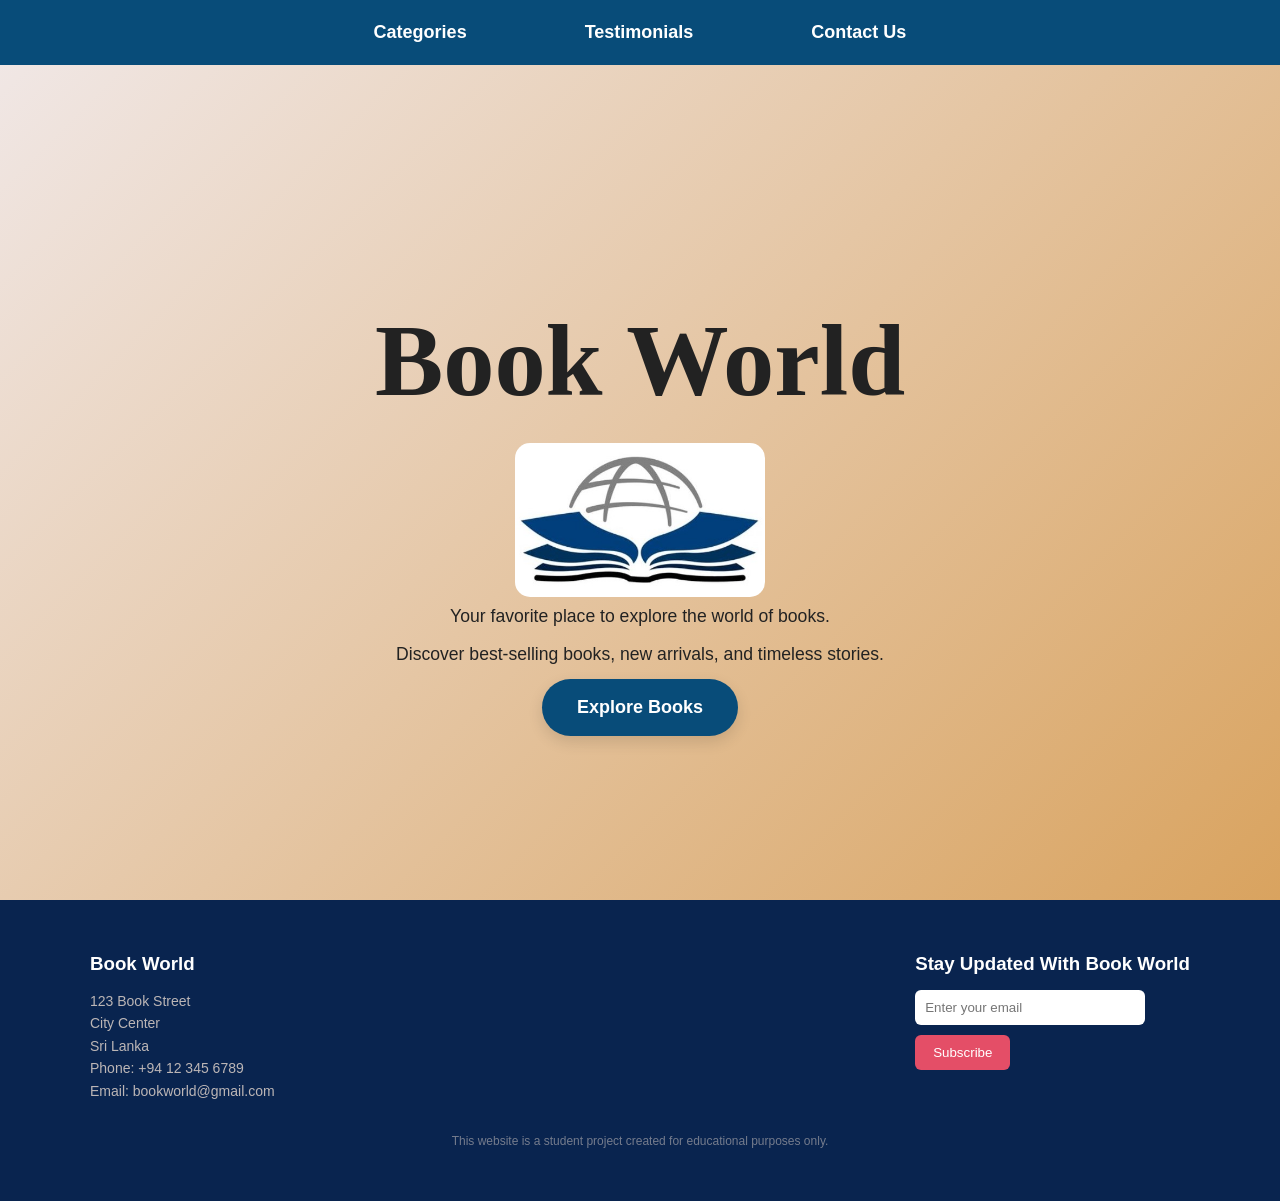
<file: index.html>
<!DOCTYPE html>
<html lang="en">
<head>
    <meta charset="UTF-8">
    <meta name="viewport" content="width=device-width, initial-scale=1.0">
    <title>Home Page | Book World</title>

    <link rel="stylesheet" href="styles/index.css">
</head>

<body>

<!-- HEADER -->
<header class="site-header">
    <div class="header-container">
    <nav>
        <ul class="header-nav">
            <li><a href="categories-page.html">Categories</a></li>
            <li><a href="testimonial-page.html">Testimonials</a></li>
            <li><a href="contact-us-page.html">Contact Us</a></li>
        </ul>
    </nav>
    </div>
</header>

<!-- MAIN CONTENT -->
<section class="hero">
    <h1>Book World</h1>
    <img src="images/logo.jpg" alt="Book World Logo">
    <p>Your favorite place to explore the world of books.</p>
    <p>Discover best-selling books, new arrivals, and timeless stories.</p>
    <a href="explore-books-page.html" aria-label="Explore available books">Explore Books</a>
</section>

<!-- FOOTER -->
<footer>
    <div class="footer-container">
        <div class="footer-info">
            <h3>Book World</h3>
            <p>
                123 Book Street <br>
                City Center <br>
                Sri Lanka <br>
                Phone: +94 12 345 6789 <br>
                Email: bookworld@gmail.com
            </p>
        </div>

        <div class="footer-details">
            <h3>Stay Updated With Book World</h3>
            <input type="email" placeholder="Enter your email"><br>
            <button>Subscribe</button>
        </div>
    </div>

    <p class="disclaimer">
        This website is a student project created for educational purposes only.
    </p>
</footer>

</body>
</html>
</file>
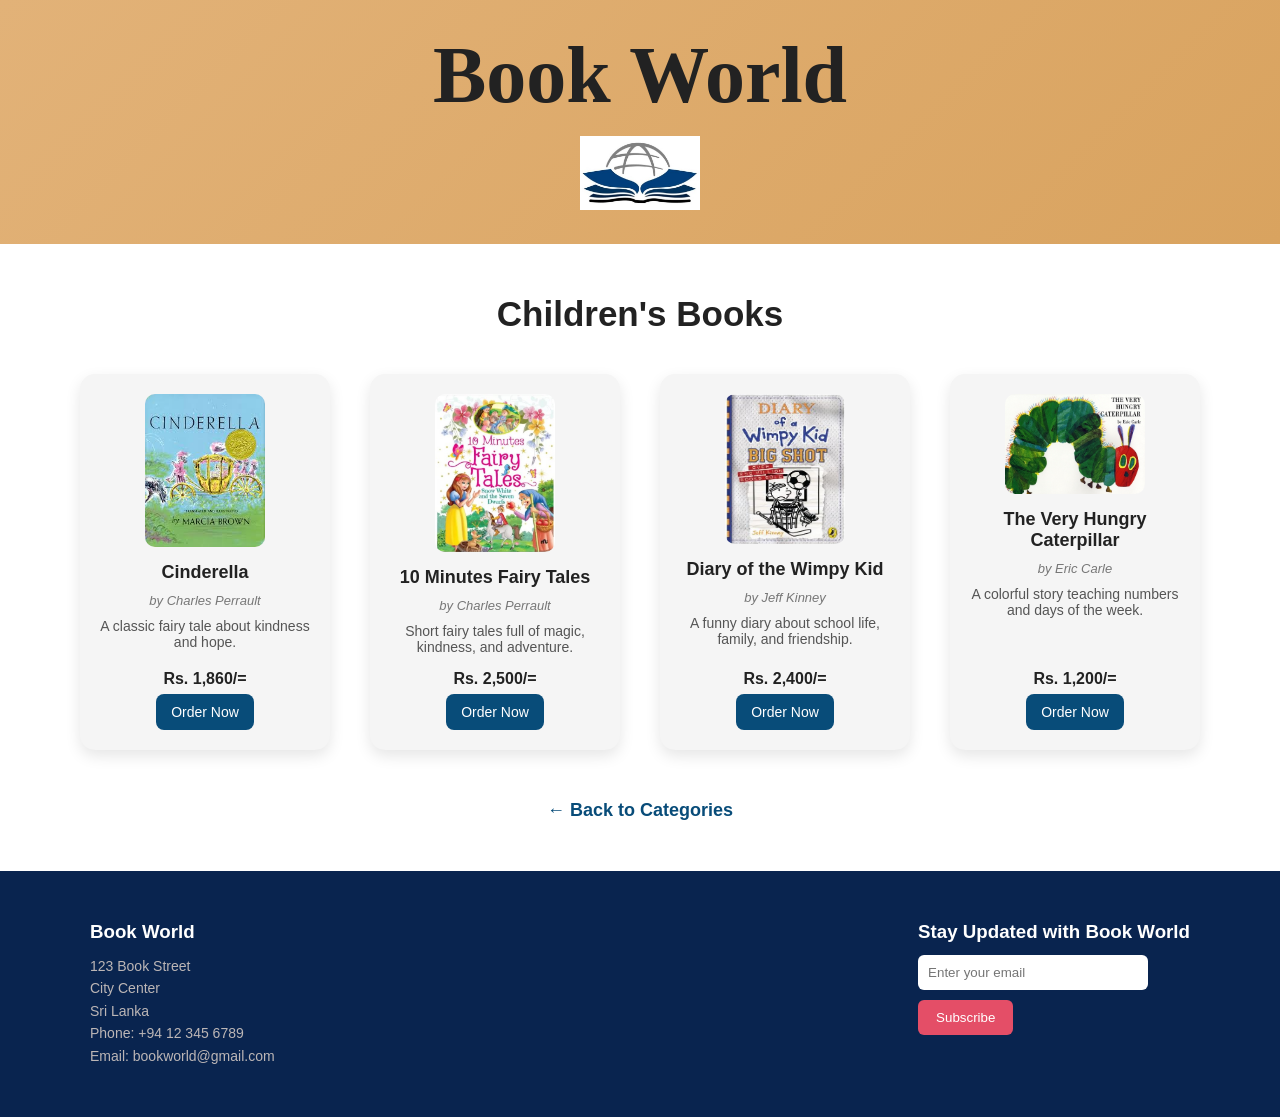
<file: children's-books-page.html>
<!DOCTYPE html>
<html lang="en">
<head>
<meta charset="UTF-8">
<title>Children’s Books | Book World</title>
<style>
    * {
        margin: 0;
        padding: 0;
        box-sizing: border-box;
    }

    body {
        font-family: Arial, sans-serif;
        background-color: #ffffff;
        color: #222;
    }

    /* HEADER */
    header {
        background: linear-gradient(135deg, #e2b278, #d9a35f);
        text-align: center;
        padding: 30px 20px;
    }

    header p {
        font-family: "Edwardian Script ITC", cursive;
        font-size: 80px;
        font-weight: bold;
        margin-bottom: 15px;
    }

    header img {
        width: 120px;
        height: auto;
    }

    /* MAIN SECTION */
    main {
        padding: 50px 20px;
        text-align: center;
    }

    h2.category-title {
        font-size: 35px;
        margin-bottom: 40px;
    }

    /* Book Cards */
    .books-container {
        display: flex;
        justify-content: center;
        flex-wrap: wrap;
        gap: 40px;
    }

    .book-card {
        background-color: #f5f5f5;
        border-radius: 15px;
        padding: 20px;
        width: 250px;
        box-shadow: 0 6px 15px rgba(0,0,0,0.1);
        text-align: center;
        transition: transform 0.3s, box-shadow 0.3s;
        display: flex;
        flex-direction: column;
        align-items: center;
    }

    .book-card:hover {
        transform: translateY(-5px);
        box-shadow: 0 12px 25px rgba(0,0,0,0.2);
    }

    .book-card img {
        width: 120px;
        height: auto;
        border-radius: 10px;
        margin-bottom: 15px;
    }

    .book-card img.small-img { /* For "Diary of a Wimpy Kid " */
        width: 120px;
        height: 150px;
    }

    .book-card img.small-img1 { /* For "The Very Hungry Caterpillar" */
        width: 140px;
        height: 100px;
    }

    .book-card h3 {
        font-size: 18px;
        margin-bottom: 10px;
    }

    .book-card .author {
        font-size: 13px;
        color: #777;
        font-style: italic;
        margin: 0 0 10px 0;
    }

    .book-card p {
        font-size: 14px;
        color: #555;
        margin-bottom: 15px;
    }

    .book-card button {
        padding: 10px 15px;
        background-color: #084c79;
        color: white;
        border: none;
        border-radius: 8px;
        cursor: pointer;
        font-size: 14px;
        transition: background-color 0.3s;
    }

    .book-card button:hover {
        background-color: #e44e67;
    }

    .card-footer {
        display: flex;
        flex-direction: column;
        gap: 6px;
        align-items: center;
        justify-content: center;
        width: 100%;
        margin-top: auto;
    }

    .card-footer .price {
        font-size: 16px;
        color: #222;
        margin: 0;
    }

    /* Back Link */
    .back-link {
        margin-top: 50px;
    }

    .back-link a {
        text-decoration: none;
        font-size: 18px;
        color: #084c79;
        font-weight: bold;
    }

    .back-link a:hover {
        color: #e44e67;
    }

    /* FOOTER */
    footer {
        background-color: #09244f;
        color: #bcb6b6;
        padding: 50px 20px;
    }

    .footer-container {
        max-width: 1100px;
        margin: auto;
        display: flex;
        justify-content: space-between;
        flex-wrap: wrap;
        gap: 30px;
    }

    footer h3 {
        color: white;
        margin-bottom: 12px;
    }

    footer p {
        font-size: 14px;
        line-height: 1.6;
    }

    .footer-details input {
        padding: 10px;
        width: 230px;
        border: none;
        border-radius: 6px;
        margin-bottom: 10px;
    }

    .footer-details button {
        padding: 10px 18px;
        background-color: #e44e67;
        color: white;
        border: none;
        border-radius: 6px;
        cursor: pointer;
        transition: background-color 0.3s;
    }

    .footer-details button:hover {
        background-color: #c83c55;
    }

    /* RESPONSIVE */
    @media (max-width: 768px) {
        header p {
            font-size: 55px;
        }

        .books-container {
            flex-direction: column;
            align-items: center;
        }

        .book-card {
            width: 90%;
        }

        .footer-container {
            flex-direction: column;
            text-align: center;
        }
    }
</style>
</head>
<body>

<header>
    <p>Book World</p>
    <img src="images/logo.jpg" alt="Book World Logo">
</header>

<main>
    <h2 class="category-title">Children's Books</h2>
    <div class="books-container">
        <!-- Book 1 -->
        <div class="book-card">
            <img src="images/children's-books-cinderella.jpg" alt="Cinderella">
            <h3>Cinderella</h3>
            <p class="author">by Charles Perrault</p>
            <p>A classic fairy tale about kindness and hope.</p>
            <div class="card-footer">
                <p class="price"><strong>Rs. 1,860/=</strong></p>
                <button>Order Now</button>
            </div>
        </div>

        <!-- Book 2 -->
        <div class="book-card">
            <img src="images/children's-books-10-minutes-fairy-tales.jpg" alt="10 Minutes Fairy Tales">
            <h3>10 Minutes Fairy Tales</h3>
            <p class="author">by Charles Perrault</p>
            <p>Short fairy tales full of magic, kindness, and adventure.</p>
            <div class="card-footer">
                <p class="price"><strong>Rs. 2,500/=</strong></p>
                <button>Order Now</button>
            </div>
        </div>

        <!-- Book 3 -->
        <div class="book-card">
            <img src="images/children's-books-diary-of-a-wimpy-kid.JPG" alt="Diary of the Wimpy Kid" class="small-img">
            <h3>Diary of the Wimpy Kid</h3>
            <p class="author">by Jeff Kinney</p>
            <p>A funny diary about school life, family, and friendship.</p>
            <div class="card-footer">
                <p class="price"><strong>Rs. 2,400/=</strong></p>
                <button>Order Now</button>
            </div>
        </div>

        <!-- Book 4 -->
        <div class="book-card">
            <img src="images/children's-books-the-very-hungry-caterpillar.jpg" alt="The Very Hungry Caterpillar" class="small-img1">
            <h3>The Very Hungry Caterpillar</h3>
            <p class="author">by Eric Carle</p>
            <p>A colorful story teaching numbers and days of the week.</p>
            <div class="card-footer">
                <p class="price"><strong>Rs. 1,200/=</strong></p>
                <button>Order Now</button>
            </div>
        </div>
    </div>

    <div class="back-link">
        <a href="categories-page.html">← Back to Categories</a>
    </div>
</main>

<footer>
    <div class="footer-container">
        <div class="footer-info">
            <h3>Book World</h3>
            <p>
                123 Book Street <br>
                City Center <br>
                Sri Lanka <br>
                Phone: +94 12 345 6789 <br>
                Email: bookworld@gmail.com
            </p>
        </div>
        <div class="footer-details">
            <h3>Stay Updated with Book World</h3>
            <input type="email" placeholder="Enter your email"><br>
            <button>Subscribe</button>
        </div>
    </div>
</footer>

</body>
</html>
</file>
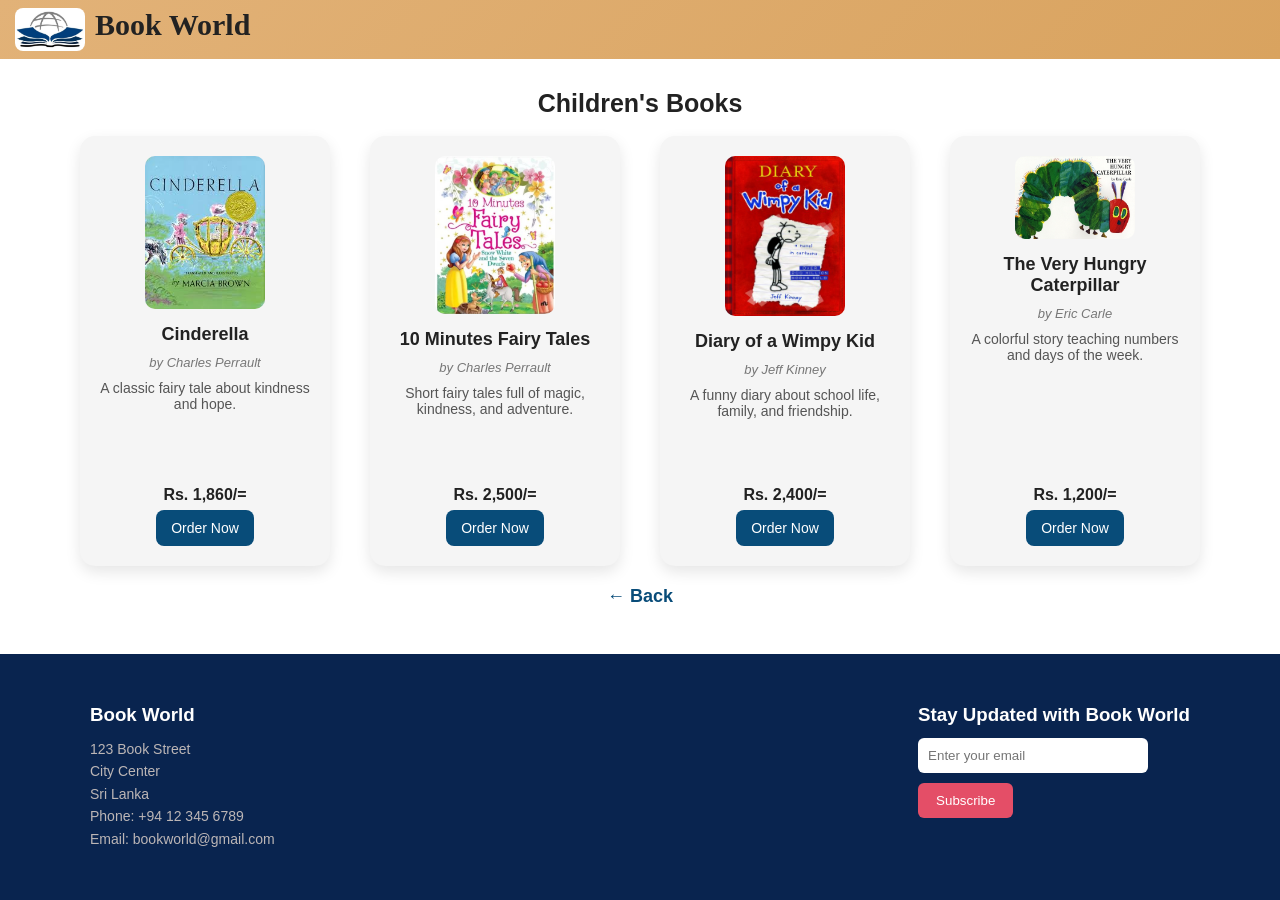
<file: children-books-page.html>
<!DOCTYPE html>
<html lang="en">
<head>
    <meta charset="UTF-8">
    <meta name="viewport" content="width=device-width, initial-scale=1.0">
    <title>Children’s Books | Book World</title>

    <link rel="stylesheet" href="styles/main.css">
    <link rel="stylesheet" href="styles/category-main1.css">
</head>

<body>

    <!-- HEADER -->
    <header class="site-header">
        <div class="header-container">
            <div class="brand">
                <img src="images/logo.jpg" alt="Book World Logo" class="site-logo">
                <div class="title-area">
                    <h1 class="site-title">Book World</h1>
                </div>
            </div>
        </div>
    </header>

    <!-- MAIN CONTENT -->
    <main>
        <h2 class="category-title">Children's Books</h2>
        <div class="books-container">

        <!-- BOOK 1 -->
        <div class="book-card">
            <img src="images/children's-books-cinderella.jpg" alt="Cinderella">
            <h3>Cinderella</h3>
            <p class="author">by Charles Perrault</p>
            <p>A classic fairy tale about kindness and hope.</p>
            <div class="card-footer">
                <p class="price"><strong>Rs. 1,860/=</strong></p>
                <button>Order Now</button>
            </div>
        </div>

        <!-- BOOK 2 -->
        <div class="book-card">
            <img src="images/children's-books-10-minutes-fairy-tales.jpg" alt="10 Minutes Fairy Tales">
            <h3>10 Minutes Fairy Tales</h3>
            <p class="author">by Charles Perrault</p>
            <p>Short fairy tales full of magic, kindness, and adventure.</p>
            <div class="card-footer">
                <p class="price"><strong>Rs. 2,500/=</strong></p>
                <button>Order Now</button>
            </div>
        </div>

        <!-- BOOK 3 -->
        <div class="book-card">
            <img src="images/children's-books-diary-of-a-wimpy-kid.jpg" alt="Diary of the Wimpy Kid">
            <h3>Diary of a Wimpy Kid</h3>
            <p class="author">by Jeff Kinney</p>
            <p>A funny diary about school life, family, and friendship.</p>
            <div class="card-footer">
                <p class="price"><strong>Rs. 2,400/=</strong></p>
                <button>Order Now</button>
            </div>
        </div>

        <!-- BOOK 4 -->
        <div class="book-card">
            <img src="images/children's-books-the-very-hungry-caterpillar.jpg" alt="The Very Hungry Caterpillar">
            <h3>The Very Hungry Caterpillar</h3>
            <p class="author">by Eric Carle</p>
            <p>A colorful story teaching numbers and days of the week.</p>
            <div class="card-footer">
                <p class="price"><strong>Rs. 1,200/=</strong></p>
                <button>Order Now</button>
            </div>
        </div>
        </div>

        <!-- BACK LINK -->
        <div class="back-link">
            <a href="categories-page.html">← Back</a>
        </div>
        
    </main>

    <!-- FOOTER -->
    <footer>
        <div class="footer-container">
            <div class="footer-info">
                <h3>Book World</h3>
                <p>
                    123 Book Street <br>
                    City Center <br>
                    Sri Lanka <br>
                    Phone: +94 12 345 6789 <br>
                    Email: bookworld@gmail.com
                </p>
            </div>

            <div class="footer-details">
                <h3>Stay Updated with Book World</h3>
                <input type="email" placeholder="Enter your email"><br>
                <button>Subscribe</button>
            </div>
        </div>
    </footer>
</body>
</html>
</file>
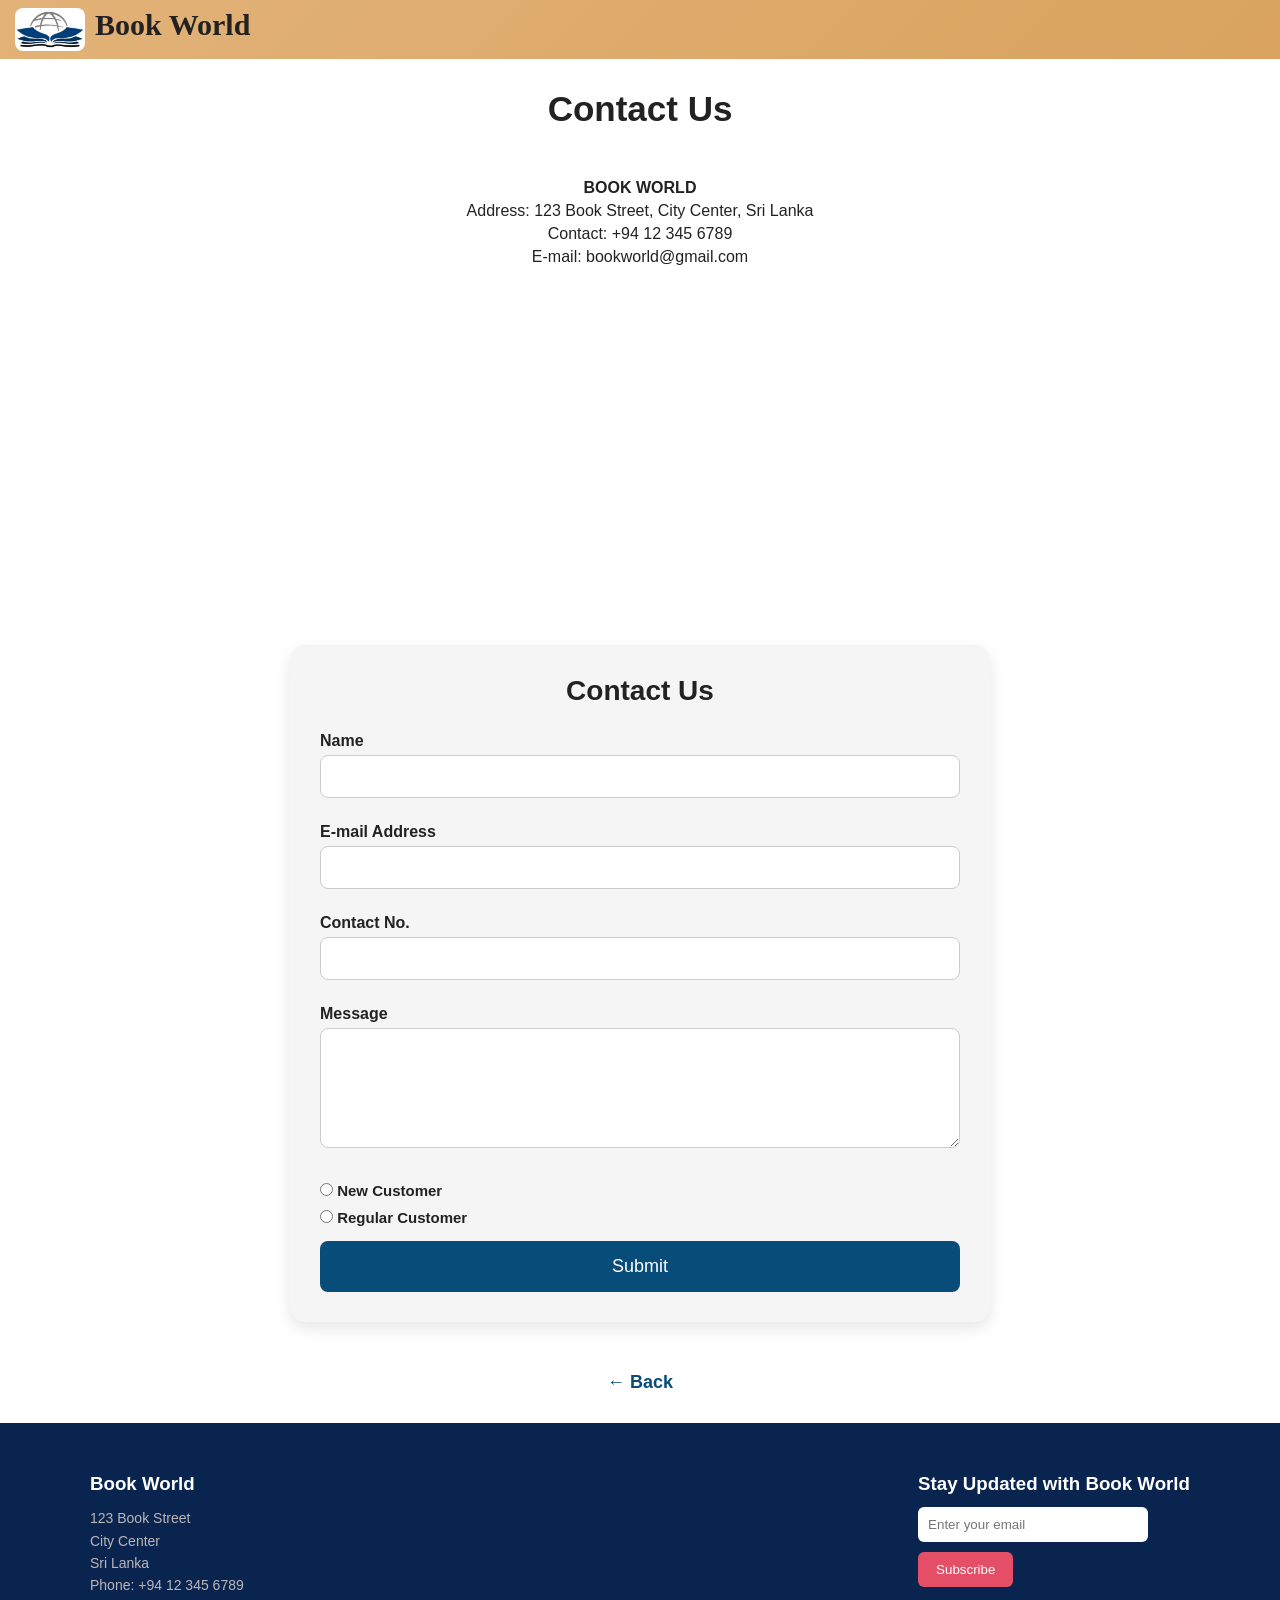
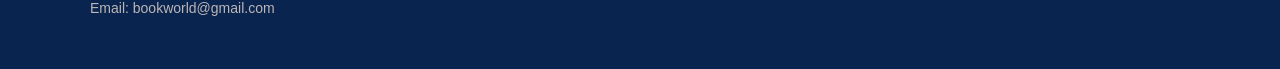
<file: contact-us-page.html>
<!DOCTYPE html>
<html lang="en">
<head>
    <meta charset="UTF-8">
    <meta name="viewport" content="width=device-width, initial-scale=1.0">
    <title>Contact Us | Book World</title>

    <link rel="stylesheet" href="styles/main.css">
    <link rel="stylesheet" href="styles/contact-us-page.css">
</head>

<body>

    <!-- HEADER -->
    <header class="site-header">
        <div class="header-container">

        <div class="brand">
            <img src="images/logo.jpg" alt="Book World Logo" class="site-logo">

            <div class="title-area">
                <h1 class="site-title">Book World</h1>
            </div>
        </div>
        </div>
    </header>

    <!-- MAIN CONTENT -->
    <main>
        <h2 class="page-title">Contact Us</h2>

        <!-- CONTACT INFO & MAP -->
        <div class="contact-info">
            <p><strong>BOOK WORLD</strong></p>
            <p>Address: 123 Book Street, City Center, Sri Lanka</p>
            <p>Contact: +94 12 345 6789</p>
            <p>E-mail: bookworld@gmail.com</p>
            <iframe src="https://www.google.com/maps/embed?pb=!1m18!1m12!1m3!1d126743.58638673353!2d79.77380163754259!3d6.922001983977421!2m3!1f0!2f0!3f0!3m2!1i1024!2i768!4f13.1!3m3!1m2!1s0x3ae253d10f7a7003%3A0x320b2e4d32d3838d!2sColombo!5e0!3m2!1sen!2slk!4v1765882643127!5m2!1sen!2slk" allowfullscreen="" loading="lazy"></iframe>
        </div>

        <!-- CUSTOMER FORM -->
        <div class="customer-form">
        <form>
            <h2>Contact Us</h2>
            <label for="name">Name</label>
            <input type="text" id="name" name="name" required>

            <label for="email">E-mail Address</label>
            <input type="email" id="email" name="email" required>

            <label for="contact">Contact No.</label>
            <input type="text" id="contact" name="contact">

            <label for="message">Message</label>
            <textarea id="message" name="message" required></textarea>

            <div class="radio-group">
                <label><input type="radio" name="customer_type" value="new"> New Customer</label>
                <label><input type="radio" name="customer_type" value="returning"> Regular Customer</label>
            </div>

            <input type="submit" value="Submit">
        </form>
        </div>

        <!-- BACK LINK -->
        <div class="back-link">
            <a href="index.html">← Back</a>
        </div>
    </main>

    <!-- FOOTER -->
    <footer>
        <div class="footer-container">
        <div class="footer-info">
            <h3>Book World</h3>
            <p>
                123 Book Street <br>
                City Center <br>
                Sri Lanka <br>
                Phone: +94 12 345 6789 <br>
                Email: bookworld@gmail.com
            </p>
        </div>
        <div class="footer-details">
            <h3>Stay Updated with Book World</h3>
            <input type="email" placeholder="Enter your email"><br>
            <button>Subscribe</button>
        </div>
        </div>
    </footer>
</body>
</html>
</file>
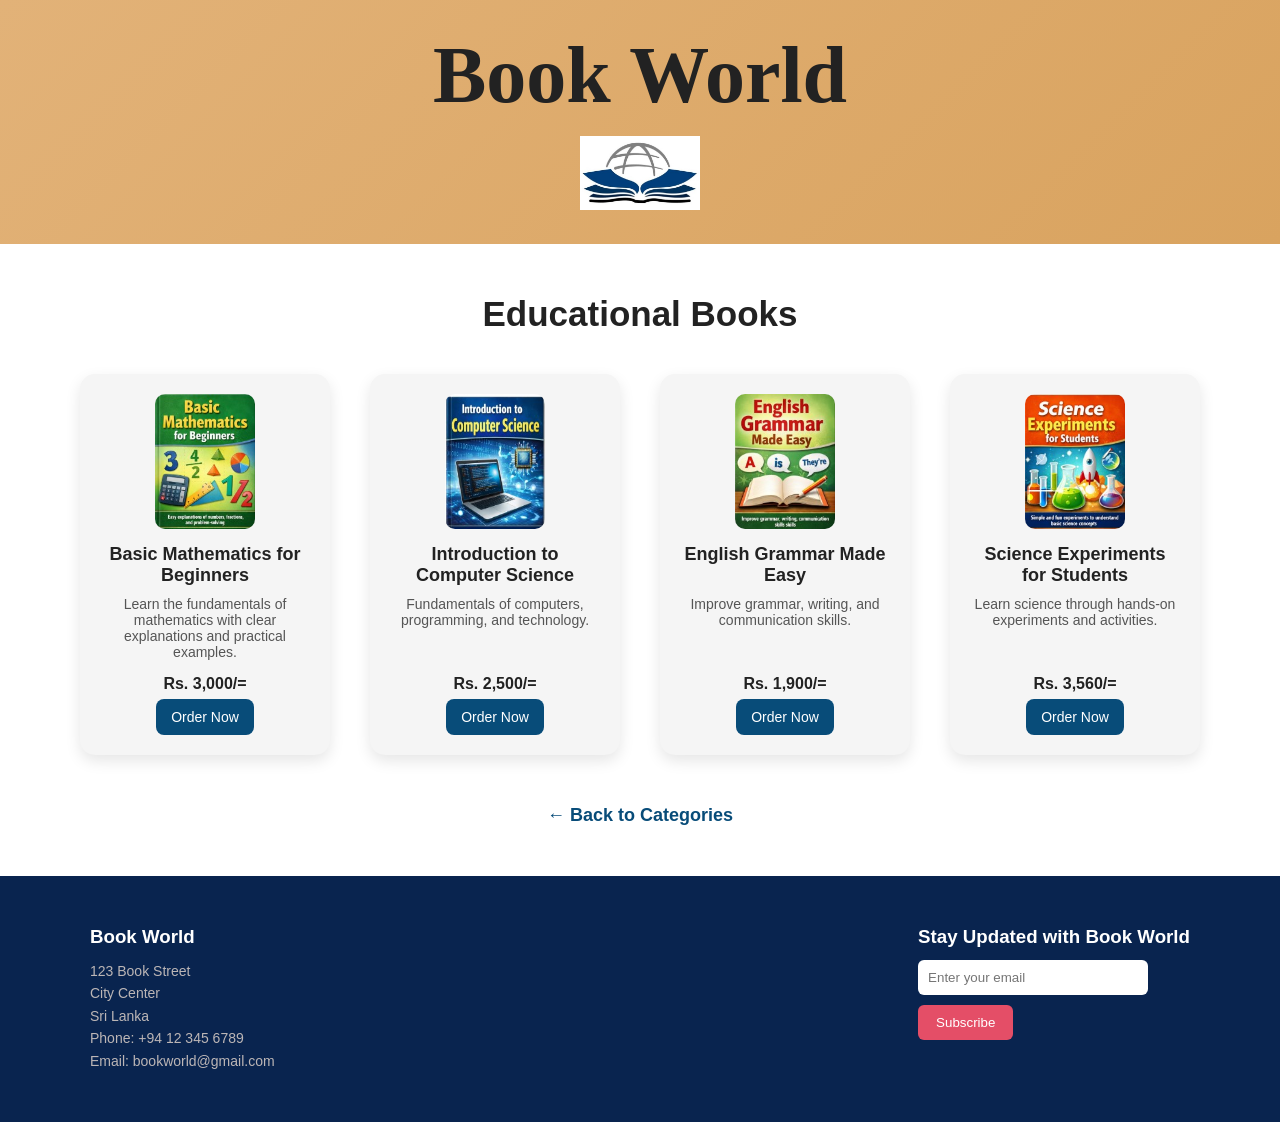
<file: educational-books-page.html>
<!DOCTYPE html>
<html lang="en">
<head>
<meta charset="UTF-8">
<title>Educational | Book World</title>
<style>
    * {
        margin: 0;
        padding: 0;
        box-sizing: border-box;
    }

    body {
        font-family: Arial, sans-serif;
        background-color: #ffffff;
        color: #222;
    }

    /* HEADER */
    header {
        background: linear-gradient(135deg, #e2b278, #d9a35f);
        text-align: center;
        padding: 30px 20px;
    }

    header p {
        font-family: "Edwardian Script ITC", cursive;
        font-size: 80px;
        font-weight: bold;
        margin-bottom: 15px;
    }

    header img {
        width: 120px;
        height: auto;
    }

    /* MAIN SECTION */
    main {
        padding: 50px 20px;
        text-align: center;
    }

    h2.category-title {
        font-size: 35px;
        margin-bottom: 40px;
    }

    /* Book Cards */
    .books-container {
        display: flex;
        justify-content: center;
        flex-wrap: wrap;
        gap: 40px;
    }

    .book-card {
        background-color: #f5f5f5;
        border-radius: 15px;
        padding: 20px;
        width: 250px;
        box-shadow: 0 6px 15px rgba(0,0,0,0.1);
        text-align: center;
        transition: transform 0.3s, box-shadow 0.3s;
        display: flex;
        flex-direction: column;
        align-items: center;
    }

    .book-card:hover {
        transform: translateY(-5px);
        box-shadow: 0 12px 25px rgba(0,0,0,0.2);
    }

    .book-card img {
        width: 100px;
        height: 135px;
        border-radius: 10px;
        margin-bottom: 15px;
    }

    .book-card h3 {
        font-size: 18px;
        margin-bottom: 10px;
    }

    .book-card p {
        font-size: 14px;
        color: #555;
        margin-bottom: 15px;
    }

    .book-card button {
        padding: 10px 15px;
        background-color: #084c79;
        color: white;
        border: none;
        border-radius: 8px;
        cursor: pointer;
        font-size: 14px;
        transition: background-color 0.3s;
    }

    .book-card button:hover {
        background-color: #e44e67;
    }

    .card-footer {
        display: flex;
        flex-direction: column;
        gap: 6px;
        align-items: center;
        justify-content: center;
        width: 100%;
        margin-top: auto;
    }

    .card-footer .price {
        font-size: 16px;
        color: #222;
        margin: 0;
    }

    /* Back Link */
    .back-link {
        margin-top: 50px;
    }

    .back-link a {
        text-decoration: none;
        font-size: 18px;
        color: #084c79;
        font-weight: bold;
    }

    .back-link a:hover {
        color: #e44e67;
    }

    /* FOOTER */
    footer {
        background-color: #09244f;
        color: #bcb6b6;
        padding: 50px 20px;
    }

    .footer-container {
        max-width: 1100px;
        margin: auto;
        display: flex;
        justify-content: space-between;
        flex-wrap: wrap;
        gap: 30px;
    }

    footer h3 {
        color: white;
        margin-bottom: 12px;
    }

    footer p {
        font-size: 14px;
        line-height: 1.6;
    }

    .footer-details input {
        padding: 10px;
        width: 230px;
        border: none;
        border-radius: 6px;
        margin-bottom: 10px;
    }

    .footer-details button {
        padding: 10px 18px;
        background-color: #e44e67;
        color: white;
        border: none;
        border-radius: 6px;
        cursor: pointer;
        transition: background-color 0.3s;
    }

    .footer-details button:hover {
        background-color: #c83c55;
    }

    /* RESPONSIVE */
    @media (max-width: 768px) {
        header p {
            font-size: 55px;
        }

        .books-container {
            flex-direction: column;
            align-items: center;
        }

        .book-card {
            width: 90%;
        }

        .footer-container {
            flex-direction: column;
            text-align: center;
        }
    }
</style>
</head>
<body>

<header>
    <p>Book World</p>
    <img src="images/logo.jpg" alt="Book World Logo">
</header>

<main>
    <h2 class="category-title">Educational Books</h2>
    <div class="books-container">
        <!-- Book 1 -->
        <div class="book-card">
            <img src="images/educational-basic-mathematics.jpg" alt="Basic Mathematics for Beginners">
            <h3>Basic Mathematics for Beginners</h3>
            <p>Learn the fundamentals of mathematics with clear explanations and practical examples.</p>
            <div class="card-footer">
                <p class="price"><strong>Rs. 3,000/=</strong></p>
                <button>Order Now</button>
            </div>
        </div>

        <!-- Book 2 -->
        <div class="book-card">
            <img src="images/educational-computer-science.jpg" alt="Introduction to Computer Science">
            <h3>Introduction to Computer Science</h3>
            <p>Fundamentals of computers, programming, and technology.</p>
            <div class="card-footer">
                <p class="price"><strong>Rs. 2,500/=</strong></p>
                <button>Order Now</button>
            </div>
        </div>

        <!-- Book 3 -->
        <div class="book-card">
            <img src="images/educational-english-gramar.jpg" alt="English Grammar Essentials">
            <h3>English Grammar Made Easy</h3>
            <p>Improve grammar, writing, and communication skills.</p>
            <div class="card-footer">
                <p class="price"><strong>Rs. 1,900/=</strong></p>
                <button>Order Now</button>
            </div>
        </div>

        <!-- Book 4 -->
        <div class="book-card">
            <img src="images/educational-science-experiments.jpg" alt="Science Experiments for Students">
            <h3>Science Experiments for Students</h3>
            <p>Learn science through hands-on experiments and activities.</p>
            <div class="card-footer">
                <p class="price"><strong>Rs. 3,560/=</strong></p>
                <button>Order Now</button>
            </div>
        </div>
    </div>

    <div class="back-link">
        <a href="categories-page.html">← Back to Categories</a>
    </div>
</main>

<footer>
    <div class="footer-container">
        <div class="footer-info">
            <h3>Book World</h3>
            <p>
                123 Book Street <br>
                City Center <br>
                Sri Lanka <br>
                Phone: +94 12 345 6789 <br>
                Email: bookworld@gmail.com
            </p>
        </div>
        <div class="footer-details">
            <h3>Stay Updated with Book World</h3>
            <input type="email" placeholder="Enter your email"><br>
            <button>Subscribe</button>
        </div>
    </div>
</footer>

</body>
</html>
</file>
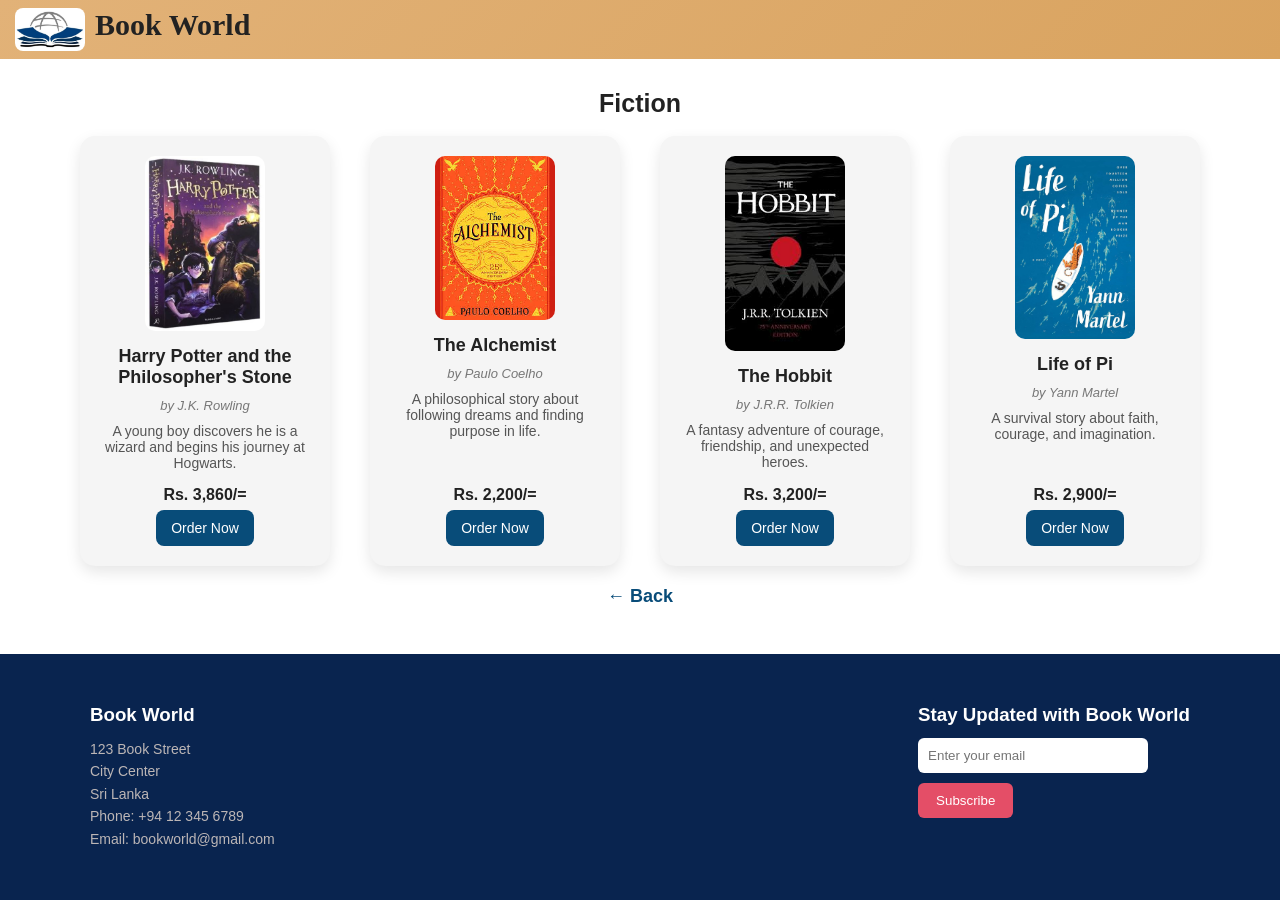
<file: fiction-page.html>
<!DOCTYPE html>
<html lang="en">
<head>
    <meta charset="UTF-8">
    <meta name="viewport" content="width=device-width, initial-scale=1.0">
    <title>Fiction | Book World</title>
    
    <link rel="stylesheet" href="styles/main.css">
    <link rel="stylesheet" href="styles/category-main1.css">
</head>

<body>

    <!-- HEADER -->
    <header class="site-header">
        <div class="header-container">
            <div class="brand">
                <img src="images/logo.jpg" alt="Book World Logo" class="site-logo">
                <div class="title-area">
                    <h1 class="site-title">Book World</h1>
                </div>
            </div>
        </div>
    </header>

<!-- MAIN CONTENT -->
<main>
    <h2 class="category-title">Fiction</h2>

    <div class="books-container">

        <!-- BOOK 1 -->
        <div class="book-card">
            <img src="images/fiction-harry-potter.jpg" alt="Harry Potter">
            <h3>Harry Potter and the Philosopher's Stone</h3>
            <p class="author">by J.K. Rowling</p>
            <p>A young boy discovers he is a wizard and begins his journey at Hogwarts.</p>
            <div class="card-footer">
                <p class="price"><strong>Rs. 3,860/=</strong></p>
                <button>Order Now</button>
            </div>
        </div>

        <!-- BOOK 2 -->
        <div class="book-card">
            <img src="images/fiction-the-alchemist.jpg" alt="The Alchemist">
            <h3>The Alchemist</h3>
            <p class="author">by Paulo Coelho</p>
            <p>A philosophical story about following dreams and finding purpose in life.</p>
            <div class="card-footer">
                <p class="price"><strong>Rs. 2,200/=</strong></p>
                <button>Order Now</button>
            </div>
        </div>

        <!-- BOOK 3 -->
        <div class="book-card">
            <img src="images/fiction-the-hobbit.jpg" alt="The Hobbit">
            <h3>The Hobbit</h3>
            <p class="author">by J.R.R. Tolkien</p>
            <p>A fantasy adventure of courage, friendship, and unexpected heroes.</p>
            <div class="card-footer">
                <p class="price"><strong>Rs. 3,200/=</strong></p>
                <button>Order Now</button>
            </div>
        </div>

        <!-- BOOK 4 -->
        <div class="book-card">
            <img src="images/fiction-life-of-pi.jpg" alt="Life of Pi">
            <h3>Life of Pi</h3>
            <p class="author">by Yann Martel</p>
            <p>A survival story about faith, courage, and imagination.</p>
            <div class="card-footer">
                <p class="price"><strong>Rs. 2,900/=</strong></p>
                <button>Order Now</button>
            </div>
        </div>
    </div>

    <!-- BACK LINK -->
    <div class="back-link">
        <a href="categories-page.html">← Back</a>
    </div>
        
</main>

<!-- FOOTER -->
    <footer>
        <div class="footer-container">
            <div class="footer-info">
                <h3>Book World</h3>
                <p>
                    123 Book Street <br>
                    City Center <br>
                    Sri Lanka <br>
                    Phone: +94 12 345 6789 <br>
                    Email: bookworld@gmail.com
                </p>
            </div>

            <div class="footer-details">
                <h3>Stay Updated with Book World</h3>
                <input type="email" placeholder="Enter your email"><br>
                <button>Subscribe</button>
            </div>
        </div>
    </footer>
</body>
</html>
</file>
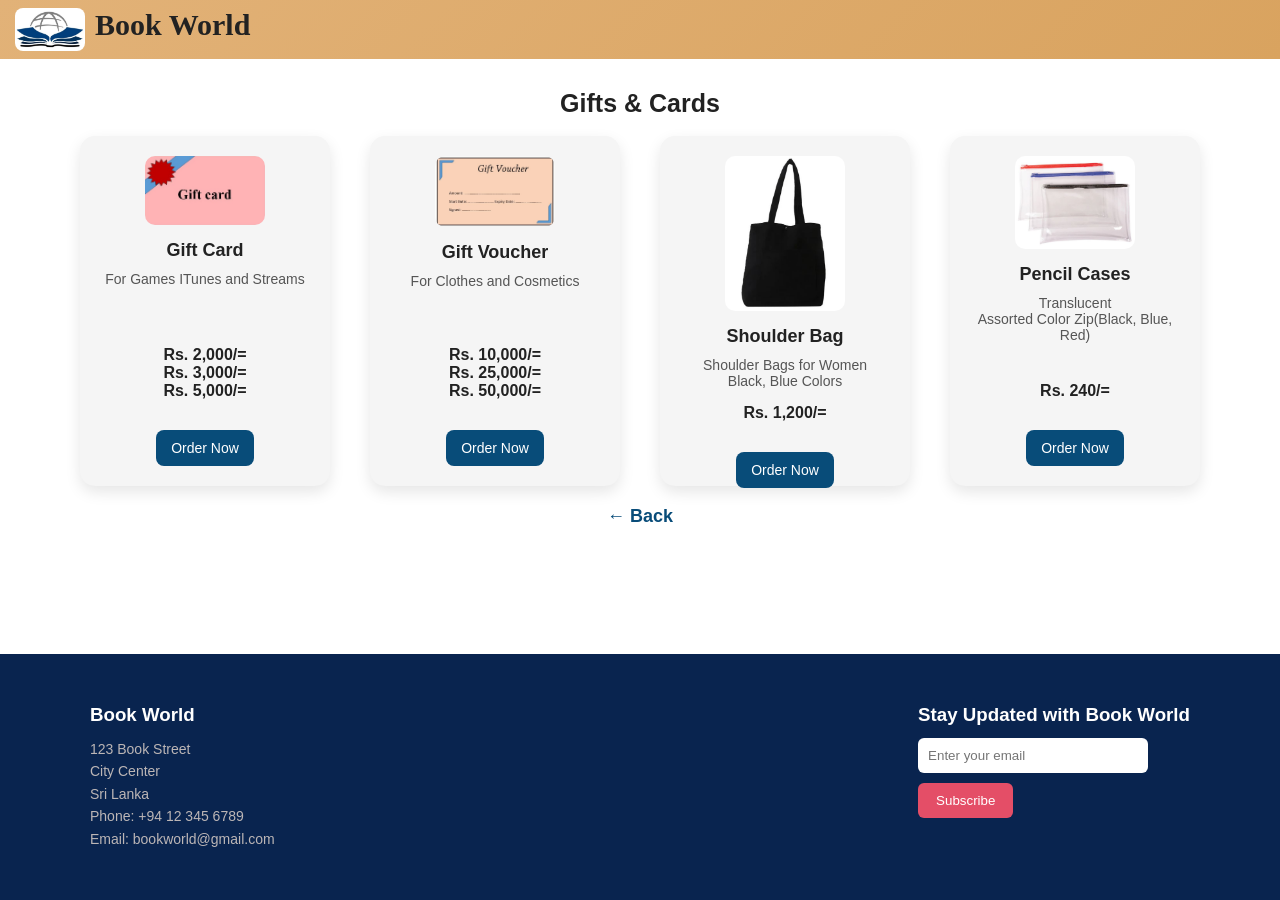
<file: gift-and-cards-page.html>
<!DOCTYPE html>
<html lang="en">
<head>
    <meta charset="UTF-8">
    <meta name="viewport" content="width=device-width, initial-scale=1.0">
    <title>Gift & Cards | Book World</title>

    <link rel="stylesheet" href="styles/main.css">
    <link rel="stylesheet" href="styles/category-main2.css">
</head>

<body>

    <!-- HEADER -->
    <header class="site-header">
        <div class="header-container">
            <div class="brand">
                <img src="images/logo.jpg" alt="Book World Logo" class="site-logo">
                <div class="title-area">
                    <h1 class="site-title">Book World</h1>
                </div>
            </div>
        </div>
    </header>

    <!-- MAIN CONTENT -->
    <main>
        <h2 class="category-title">Gifts & Cards</h2>

        <div class="items-container">

            <!--ITEM 1-->
            <div class="item-card">
                <img src="images/gift-card.jpg" alt="Gift Card">
                <h3>Gift Card</h3>
                <p>For Games ITunes and Streams</p>
                <div class="card-footer">
                    <p class="price"><strong>Rs. 2,000/= <br>Rs. 3,000/= <br>Rs. 5,000/=</strong></p><br>
                    <button>Order Now</button>
                </div>
            </div>  

            <!--ITEM 2-->
            <div class="item-card">
                <img src="images/gift-voucher.jpg" alt="Gift Voucher">
                <h3>Gift Voucher</h3>
                <p>For Clothes and Cosmetics</p>
                <div class="card-footer">
                    <p class="price"><strong>Rs. 10,000/= <br>Rs. 25,000/= <br>Rs. 50,000/=</strong></p><br>
                    <button>Order Now</button>
                </div>
            </div>

            <!--ITEM 3-->
            <div class="item-card">
                <img src="images/gift-shoulder-bag.jpg" alt="Shoulder Bag">
                <h3>Shoulder Bag</h3>
                <p>Shoulder Bags for Women <br>
                Black, Blue Colors </p>
                <div class="card-footer">
                    <p class="price"><strong>Rs. 1,200/=</strong></p><br>
                    <button>Order Now</button>
                </div>
            </div>

            <!--ITEM 4-->
            <div class="item-card">
                <img src="images/gift-pencil-cases.jpg" alt="Pencil Cases">
                <h3>Pencil Cases</h3>
                <p>Translucent <br>
                Assorted Color Zip(Black, Blue, Red)</p> 
                <div class="card-footer">
                    <p class="price"><strong>Rs. 240/=</strong></p><br>
                    <button>Order Now</button>
                </div>
            </div>
        </div>

        <!-- BACK LINK -->
        <div class="back-link">
            <a href="categories-page.html">← Back</a>
        </div>
        
    </main>

    <!-- FOOTER -->
    <footer>
        <div class="footer-container">
            <div class="footer-info">
                <h3>Book World</h3>
                <p>
                    123 Book Street <br>
                    City Center <br>
                    Sri Lanka <br>
                    Phone: +94 12 345 6789 <br>
                    Email: bookworld@gmail.com
                </p>
            </div>

            <div class="footer-details">
                <h3>Stay Updated with Book World</h3>
                <input type="email" placeholder="Enter your email"><br>
                <button>Subscribe</button>
            </div>
        </div>
    </footer>
</body>
</html>
</file>
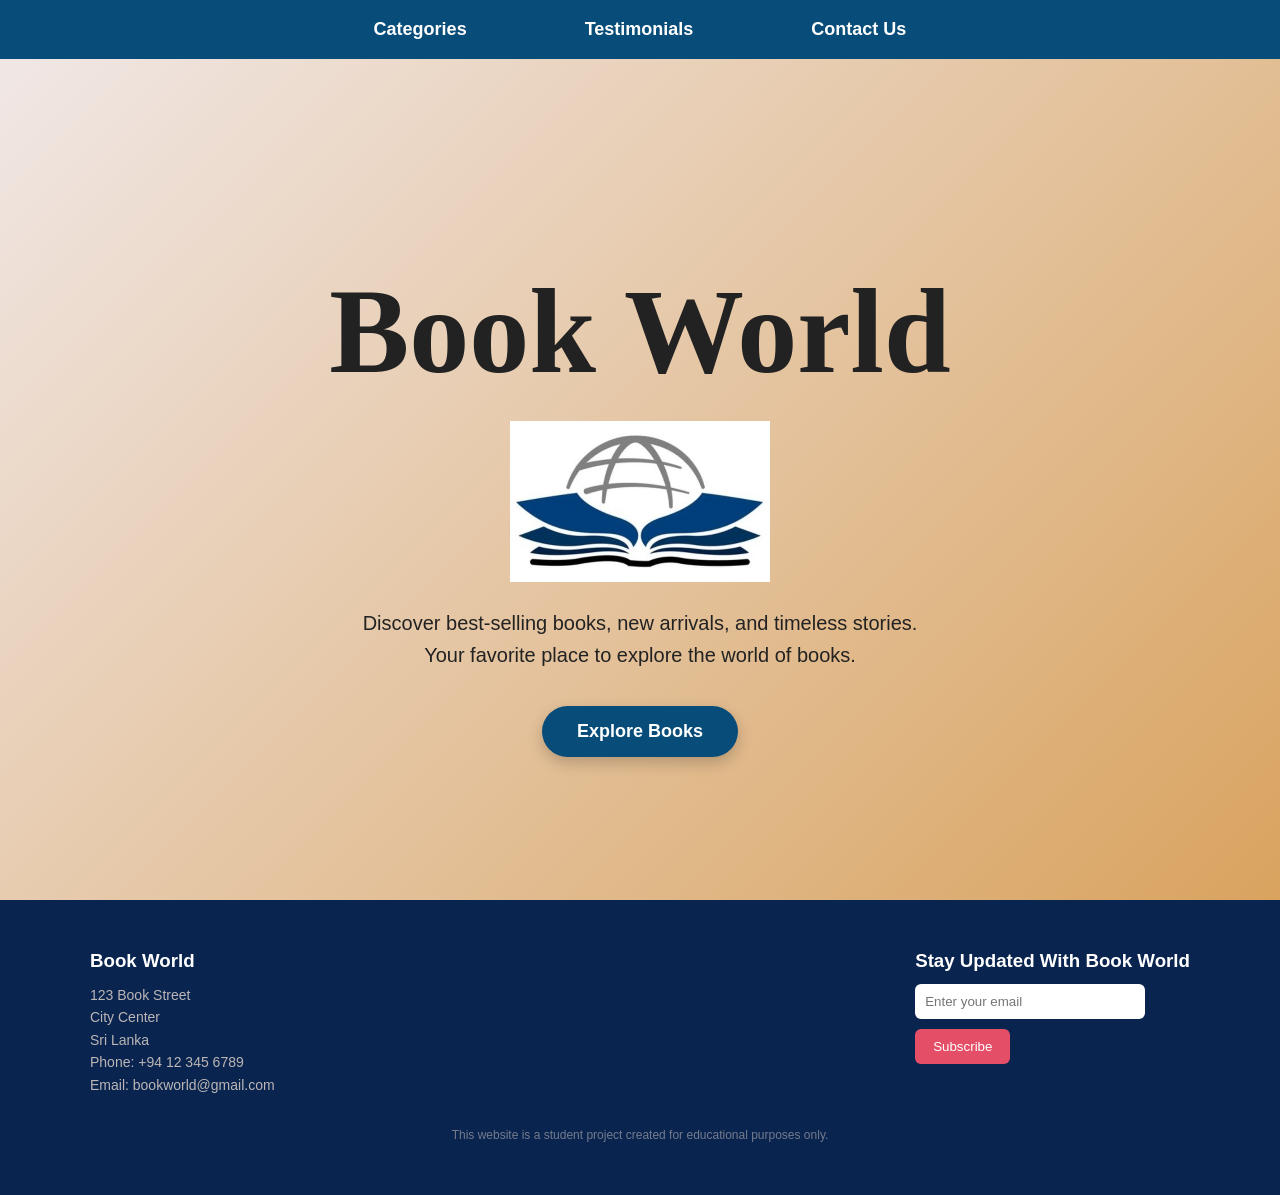
<file: home-page.html>
<!DOCTYPE html>
<html lang="en">
<head>
    <meta charset="UTF-8">
    <title>Home Page | Book World </title>

    <style>
        * {
            margin: 0;
            padding: 0;
            box-sizing: border-box;
        }

        body {
            font-family: Arial, sans-serif;
            background-color: #ffffff;
            color: #222;
        }

        /* NAVBAR */
        nav {
            background-color: rgb(8, 76, 121);
            position: fixed;
            width: 100%;
            top: 0;
            z-index: 1000;
        }

        nav ul {
            list-style: none;
            display: flex;
            justify-content: center;
            gap: 90px;
            padding: 19px 0;
        }

        nav ul li a {
            color: white;
            text-decoration: none;
            font-size: 18px;
            font-weight: bold;
            padding: 8px 14px;
            border-radius: 6px;
            transition: all 0.3s ease;
        }

        nav ul li a:hover {
            background-color: rgb(228, 78, 103);
        }

        /* HERO SECTION */
        .hero {
            height: 100vh;
            padding-top: 120px;
            text-align: center;
            background: linear-gradient(135deg, rgb(241, 233, 233), #d9a35f);
            display: flex;
            flex-direction: column;
            justify-content: center;
            align-items: center;
        }

        .hero h1 {
            font-family: "Edwardian Script ITC", cursive;
            font-size: 120px;
            margin-bottom: 20px;
        }

        .hero img {
            width: 260px;
            margin-bottom: 25px;
        }

        .hero p {
            font-size: 20px;
            max-width: 600px;
            margin-bottom: 35px;
            line-height: 1.6;
        }

        .hero a {
            text-decoration: none;
            background-color: rgb(8, 76, 121);
            color: white;
            padding: 15px 35px;
            border-radius: 30px;
            font-size: 18px;
            font-weight: bold;
            transition: all 0.3s ease;
            box-shadow: 0 6px 15px rgba(0,0,0,0.2);
        }

        .hero a:hover {
            background-color: rgb(228, 78, 103);
            transform: translateY(-4px);
        }

        /* FOOTER */
        footer {
            background-color: #09244f;
            color: #bcb6b6;
            padding: 50px 20px;
        }

        .footer-container {
            max-width: 1100px;
            margin: auto;
            display: flex;
            justify-content: space-between;
            flex-wrap: wrap;
            gap: 30px;
        }

        footer h3 {
            color: white;
            margin-bottom: 12px;
        }

        footer p {
            font-size: 14px;
            line-height: 1.6;
        }

        .footer-details input {
            padding: 10px;
            width: 230px;
            border: none;
            border-radius: 6px;
            margin-bottom: 10px;
        }

        .footer-details button {
            padding: 10px 18px;
            background-color: #e44e67;
            color: white;
            border: none;
            border-radius: 6px;
            cursor: pointer;
            transition: background-color 0.3s;
        }

        .footer-details button:hover {
            background-color: #c83c55;
        }

        .disclaimer {
            margin-top: 30px;
            font-size: 12px;
            opacity: 0.6;
            text-align: center;
        }

        /* RESPONSIVE */
        @media (max-width: 768px) {
            nav ul {
                gap: 30px;
                flex-wrap: wrap;
            }

            .hero h1 {
                font-size: 70px;
            }

            .hero img {
                width: 200px;
            }

            .hero p {
                font-size: 16px;
                padding: 0 15px;
            }

            .footer-container {
                flex-direction: column;
                text-align: center;
            }
        }
    </style>
</head>

<body>

<!-- NAVBAR -->
<nav>
    <ul>
        <li><a href="categories-page.html">Categories</a></li>
        <li><a href="testimonial-page.html">Testimonials</a></li>
        <li><a href="contact-us-page.html">Contact Us</a></li>
    </ul>
</nav>

<!-- HERO -->
<section class="hero">
    <h1>Book World</h1>
    <img src="images/logo.jpg" alt="Book World Logo">
    <p>
        Discover best-selling books, new arrivals, and timeless stories.
        Your favorite place to explore the world of books.
    </p>
    <a href="explore-books-page.html">Explore Books</a>
</section>

<!-- FOOTER -->
<footer>
    <div class="footer-container">
        <div class="footer-info">
            <h3>Book World</h3>
            <p>
                123 Book Street <br>
                City Center <br>
                Sri Lanka <br>
                Phone: +94 12 345 6789 <br>
                Email: bookworld@gmail.com
            </p>
        </div>

        <div class="footer-details">
            <h3>Stay Updated With Book World</h3>
            <input type="email" placeholder="Enter your email"><br>
            <button>Subscribe</button>
        </div>
    </div>

    <p class="disclaimer">
        This website is a student project created for educational purposes only.
    </p>
</footer>

</body>
</html>
</file>
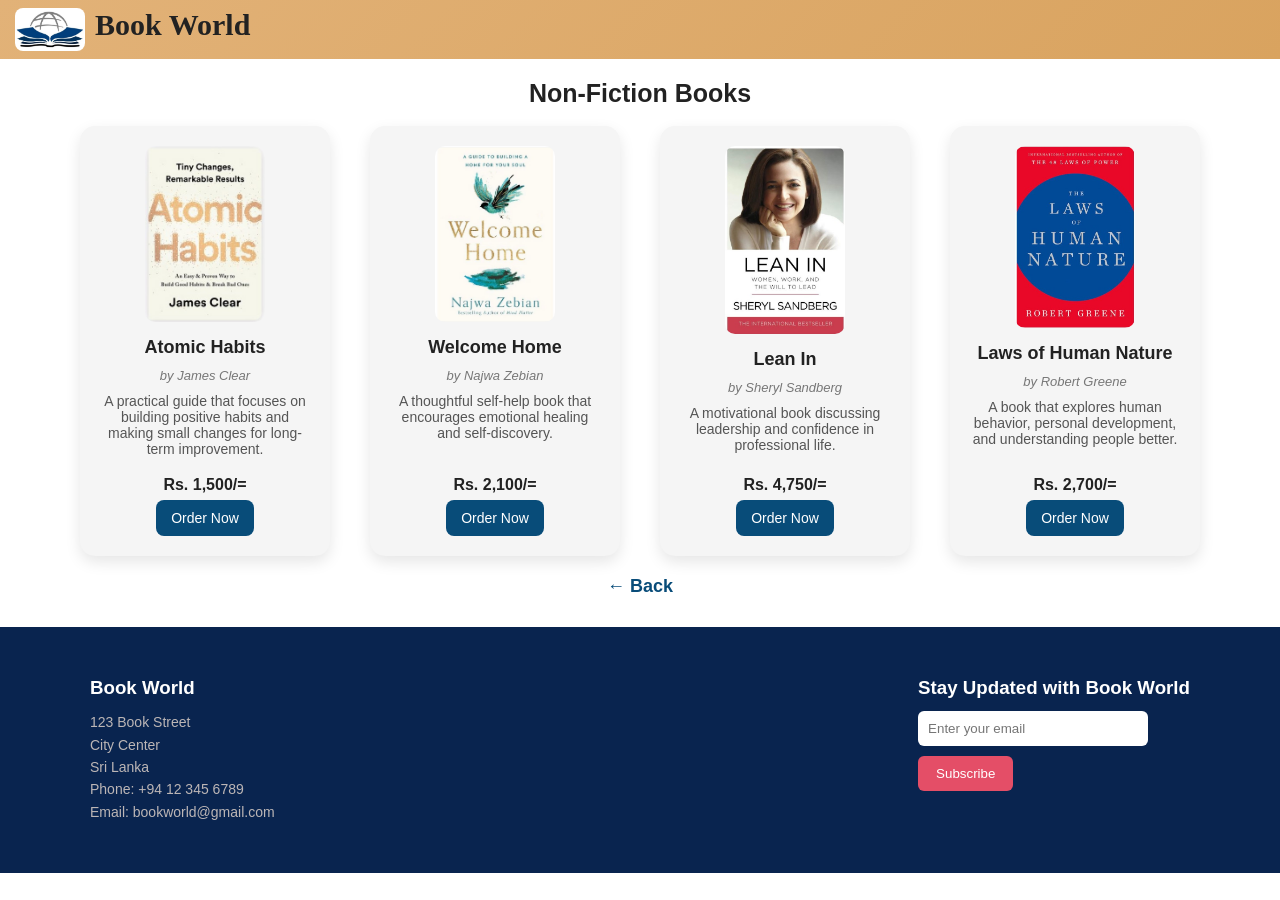
<file: non-fiction-page.html>
<!DOCTYPE html>
<html lang="en">
<head>
    <meta charset="UTF-8">
    <meta name="viewport" content="width=device-width, initial-scale=1.0">
    <title>Non-Fiction Books | Book World</title>

    <link rel="stylesheet" href="styles/main.css">
    <link rel="stylesheet" href = "styles/category-main1.css">
</head>

<body>

    <!-- HEADER -->
    <header class="site-header">
        <div class="header-container">
            <div class="brand">
                <img src="images/logo.jpg" alt="Book World Logo" class="site-logo">

                <div class="title-area">
                    <h1 class="site-title">Book World</h1>
                </div>
            </div>
        </div>
    </header>

<!-- MAIN CONTENT -->
    </main>
    <h2 class="category-title">Non-Fiction Books</h2>

    <div class="books-container">

        <!-- BOOK 1 -->
        <div class="book-card">
            <img src="images/non-fiction-atomic-habits.jpg" alt="Atomic Habits">
            <h3>Atomic Habits</h3>
            <p class="author">by James Clear</p>
            <p>A practical guide that focuses on building positive habits and making small changes for long-term improvement.</p>
            <div class="card-footer">
                <p class="price"><strong>Rs. 1,500/=</strong></p>
                <button>Order Now</button>
            </div>
        </div>

        <!-- BOOK 2 -->
        <div class="book-card">
            <img src="images/non-fiction-welcome-home.jpg" alt="Welcome Home">
            <h3>Welcome Home</h3>
            <p class="author">by Najwa Zebian</p>
            <p>A thoughtful self-help book that encourages emotional healing and self-discovery.</p>
            <div class="card-footer">
                <p class="price"><strong>Rs. 2,100/=</strong></p>
                <button>Order Now</button>
            </div>
        </div>

        <!-- BOOK 3 -->
        <div class="book-card">
            <img src="images/non-fiction-lean-in.jpg" alt="Lean In">
            <h3>Lean In</h3>
            <p class="author">by Sheryl Sandberg</p>
            <p>A motivational book discussing leadership and confidence in professional life.</p>
            <div class="card-footer">
                <p class="price"><strong>Rs. 4,750/=</strong></p>
                <button>Order Now</button>
            </div>
        </div>

        <!-- BOOK 4 -->
        <div class="book-card">
            <img src="images/non-fiction-the-laws-of-human-nature.jpg" alt="Laws of Human Nature">
            <h3>Laws of Human Nature</h3>
            <p class="author">by Robert Greene</p>
            <p>A book that explores human behavior, personal development, and understanding people better.</p>
            <div class="card-footer">
                <p class="price"><strong>Rs. 2,700/=</strong></p>
                <button>Order Now</button>
            </div>
        </div>
    </div>

    <!-- BACK LINK -->
    <div class="back-link">
        <a href="categories-page.html">← Back</a>
    </div>
        
</main>

<!-- FOOTER -->
    <footer>
        <div class="footer-container">
            <div class="footer-info">
                <h3>Book World</h3>
                <p>
                    123 Book Street <br>
                    City Center <br>
                    Sri Lanka <br>
                    Phone: +94 12 345 6789 <br>
                    Email: bookworld@gmail.com
                </p>
            </div>

            <div class="footer-details">
                <h3>Stay Updated with Book World</h3>
                <input type="email" placeholder="Enter your email"><br>
                <button>Subscribe</button>
            </div>
        </div>
    </footer>
</body>
</html>
</file>
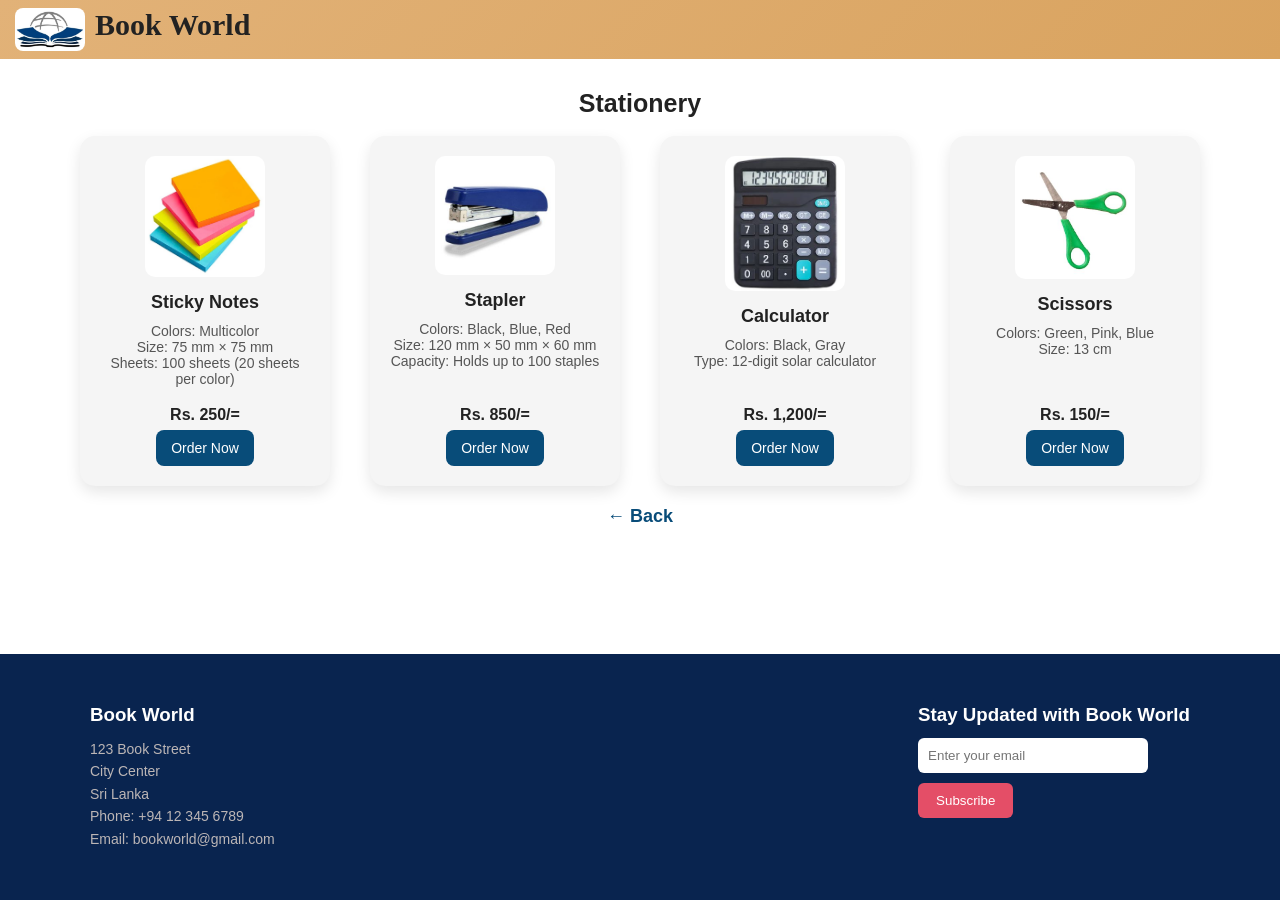
<file: stationery-page.html>
<!DOCTYPE html>
<html lang="en">
<head>
    <meta charset="UTF-8">
    <meta name="viewport" content="width=device-width, initial-scale=1.0">
    <title>Stationery | Book World</title>

    <link rel="stylesheet" href="styles/main.css">
    <link rel="stylesheet" href="styles/category-main2.css">    
</head>

<body>

    <!-- HEADER -->
    <header class="site-header">
        <div class="header-container">
            <div class="brand">
                <img src="images/logo.jpg" alt="Book World Logo" class="site-logo">
                <div class="title-area">
                    <h1 class="site-title">Book World</h1>
                </div>
            </div>
        </div>
    </header>

    <!-- MAIN CONTENT -->
    <main>
        <h2 class="category-title">Stationery</h2>

        <div class="items-container">

            <!--ITEM 1-->
            <div class="item-card">
                <img src="images/stationery-sticky-notes.jpg" alt="Sticky Notes">
                <h3>Sticky Notes</h3>
                <p> Colors: Multicolor <br>
                    Size: 75 mm × 75 mm <br>
                    Sheets: 100 sheets (20 sheets per color)
                </p>
                <div class="card-footer">
                    <p class="price"><strong>Rs. 250/=</strong></p>
                    <button>Order Now</button>
                 </div>
            </div>

            <!--ITEM 2-->
            <div class="item-card">
                <img src="images/stationery-stapler.jpg" alt="Stapler">
                <h3>Stapler</h3>
                <p> Colors: Black, Blue, Red <br>
                    Size: 120 mm × 50 mm × 60 mm<br>
                    Capacity: Holds up to 100 staples
                </p>
                <div class="card-footer">
                    <p class="price"><strong>Rs. 850/=</strong></p>
                    <button>Order Now</button>
                </div>
            </div>

            <!--ITEM 3-->
            <div class="item-card">
                <img src="images/stationery-calculator.jpg" alt="Calculator">
                <h3>Calculator</h3>
                <p> Colors: Black, Gray <br>
                    Type: 12-digit solar calculator
                </p>
                <div class="card-footer">
                    <p class="price"><strong>Rs. 1,200/=</strong></p>
                    <button>Order Now</button>
                </div>
            </div>

            <!--ITEM 4-->
            <div class="item-card">
                <img src="images/stationery-scissors.jpg" alt="Scissors">
                <h3>Scissors</h3>
                <p>Colors: Green, Pink, Blue <br>
                    Size: 13 cm
                </p>
                <div class="card-footer">
                    <p class="price"><strong>Rs. 150/=</strong></p>
                    <button>Order Now</button>
                </div>
            </div>
        </div>

        <!-- BACK LINK -->
        <div class="back-link">
            <a href="categories-page.html">← Back</a>
        </div>
        
    </main>

    <!-- FOOTER -->
    <footer>
        <div class="footer-container">
            <div class="footer-info">
                <h3>Book World</h3>
                <p>
                    123 Book Street <br>
                    City Center <br>
                    Sri Lanka <br>
                    Phone: +94 12 345 6789 <br>
                    Email: bookworld@gmail.com
                </p>
            </div>

            <div class="footer-details">
                <h3>Stay Updated with Book World</h3>
                <input type="email" placeholder="Enter your email"><br>
                <button>Subscribe</button>
            </div>
        </div>
    </footer>
</body>
</html>
</file>
<file: styles/index.css>
/* VARIABLES */
:root {
    --bg: #ffffff;
    --text: #222222;
    --primary: rgb(8, 76, 121);
    --accent: rgb(228, 78, 103);
    --footer-bg: #09244f;
    --footer-text: #bcb6b6;
}

/* RESET */
* {
    margin: 0;
    padding: 0;
    box-sizing: border-box;
}

/* BODY */
body {
    font-family: Arial, sans-serif;
    background-color: var(--bg);
    color: var(--text);
    line-height: 1.5;
    display: flex;
    flex-direction: column;
    min-height: 100vh;
}

/* HEADER / NAVBAR */
header {
    flex-shrink: 0;
}

nav {
    background-color: var(--primary);
    position: fixed;
    top: 0;
    width: 100%;
    z-index: 1000;
}

nav ul {
    list-style: none;
    display: flex;
    justify-content: center;
    gap: 90px;
    padding: 19px 0;
}

nav ul li a {
    color: #ffffff;
    text-decoration: none;
    font-size: 18px;
    font-weight: 700;
    padding: 8px 14px;
    border-radius: 6px;
    transition: background-color 0.2s ease, transform 0.2s ease;
}

nav ul li a:hover {
    background-color: var(--accent);
}

nav ul li a:focus-visible {
    outline: none;
    box-shadow: 0 0 0 3px rgba(228, 78, 103, 0.3);
}

/* HERO SECTION */
.hero {
    min-height: 100vh;
    padding-top: 120px;
    text-align: center;
    background: linear-gradient(135deg, rgb(241, 233, 233), #d9a35f);
    display: flex;
    flex-direction: column;
    justify-content: center;
    align-items: center;
}

.hero h1 {
    font-family: "Edwardian Script ITC", cursive, Georgia, serif;
    font-size: clamp(48px, 8vw, 120px);  
}

.hero img {
    width: 250px;
    max-width: 30vw;
    height: auto;
    margin: 5px;
    border-radius: 15px;
}

.hero p {
    font-size: 1.1rem;
    max-width: 600px;
    margin-bottom: 10px;
    line-height: 1.6;
    padding: 0 10px;
}

/* CTA BUTTON */
.hero a {
    text-decoration: none;
    background-color: var(--primary);
    color: #ffffff;
    padding: 15px 35px;
    border-radius: 35px;
    font-size: 18px;
    font-weight: 700;
    transition: background-color 0.2s ease, transform 0.15s ease;
    box-shadow: 0 6px 15px rgba(0, 0, 0, 0.12);
}

.hero a:hover {
    background-color: var(--accent);
    transform: translateY(-4px);
}

.hero a:focus-visible {
    outline: none;
    box-shadow: 0 0 0 3px rgba(8, 76, 121, 0.35);
}

/* FOOTER */
footer {
    background-color: var(--footer-bg);
    color: var(--footer-text);
    padding: 50px 20px;
}

.footer-container {
    max-width: 1100px;
    margin: 0 auto;
    display: flex;
    justify-content: space-between;
    flex-wrap: wrap;
    gap: 30px;
}

footer h3 {
    color: #ffffff;
    margin-bottom: 12px;
}

footer p {
    font-size: 14px;
    line-height: 1.6;
}

.footer-details input {
    padding: 10px;
    width: 230px;
    max-width: 100%;
    border: none;
    border-radius: 6px;
    margin-bottom: 10px;
}

.footer-details button {
    padding: 10px 18px;
    background-color: var(--accent);
    color: #ffffff;
    border: none;
    border-radius: 6px;
    cursor: pointer;
    transition: background-color 0.2s ease;
}

.footer-details button:hover {
    background-color: #c83c55;
}

/* DISCLAIMER */
.disclaimer {
    margin-top: 30px;
    font-size: 12px;
    opacity: 0.6;
    text-align: center;
}

/* RESPONSIVE (MOBILE) */
@media (max-width: 480px) {

  nav ul {
    flex-direction: column;
    gap: 10px;
    padding: 10px 0;
  }

  nav ul li a {
    font-size: 16px;
  }

  .hero {
    padding-top: 100px;
    min-height: auto;
  }

  .hero img {
    width: 180px;
  }

  .hero p {
    font-size: 15px;
  }
}
</file>
<file: styles/main.css>
/* VARIABLES */
:root {
    --bg: #ffffff;
    --text: #222222;
    --primary: rgb(8, 76, 121);
    --accent: rgb(228, 78, 103);
    --footer-bg: #09244f;
    --footer-text: #bcb6b6;
}

/* RESET */
* {
    margin: 0;
    padding: 0;
    box-sizing: border-box;
}

/* BODY */
body {
    font-family: Arial, sans-serif;
    background-color: var(--bg);
    color: var(--text);
    min-height: 100vh;
    display: flex;
    flex-direction: column;
}

/* HEADER */
.site-header {
    background: linear-gradient(135deg, #e2b278, #d9a35f);
    padding: 8px 10px;
}

.header-container {
    max-width: 1250px;
    margin: 0 auto;
    display: flex;
    justify-content: flex-start;
}

.brand {
    display: flex;
    gap: 10px;
}

.site-logo {
    width: 70px;
    height: auto;
    border-radius: 8px;
}

.title-area {
    display: flex;
    flex-direction: column;

}

.site-title {
    font-family: "Edwardian Script ITC", cursive, Georgia, serif;
    font-size: clamp(10px, 4vw, 30px);
    margin: 0;
}

/* MAIN */
main {
    flex: 1;
    width: 100%;
}

.page-title {
    margin: 30px 0 50px 0;
    font-size: 35px;
    text-align: center;
}

/* BACK LINK */
.back-link {
    text-align: center;
    margin-bottom: 30px;
}

.back-link a {
    text-decoration: none;
    font-size: 18px;
    color: var(--primary);
    font-weight: bold;
}

.back-link a:hover {
    color: var(--accent);
}

/* FOOTER */
footer {
    background-color: var(--footer-bg);
    color: var(--footer-text);
    padding: 50px 20px;
}

.footer-container {
    max-width: 1100px;
    margin: 0 auto;
    display: flex;
    justify-content: space-between;
    flex-wrap: wrap;
    gap: 30px;
}

footer h3 {
    color: #ffffff;
    margin-bottom: 12px;
}

footer p {
    font-size: 14px;
    line-height: 1.6;
}

.footer-details input {
    padding: 10px;
    width: 230px;
    max-width: 100%;
    border: none;
    border-radius: 6px;
    margin-bottom: 10px;
}

.footer-details button {
    padding: 10px 18px;
    background-color: var(--accent);
    color: #ffffff;
    border: none;
    border-radius: 6px;
    cursor: pointer;
    transition: background-color 0.2s ease;
}

.footer-details button:hover {
    background-color: #c83c55;
}

/* RESPONSIVE (MOBILE) */
@media (max-width: 480px) {

  .header-container {
    justify-content: center;
  }

  .brand {
    flex-direction: row;
    align-items: center;
  }

  .site-logo {
    width: 55px;
  }

  .site-title {
    font-size: 20px;
  }

  .footer-container {
    flex-direction: column;
    text-align: center;
    align-items: center;
  }

  .footer-details input {
    width: 100%;
  }
}
</file>
<file: styles/category-main1.css>
/* MAIN */
main {
    padding: 10px 20px;
    flex: 1;
    font-family: Arial, sans-serif;
}

.category-title {
    margin: 20px 0 18px 0;
    font-size: 25px;
    text-align: center;
}

/* BOOK CARDS */
    .books-container {
        display: flex;
        justify-content: center;
        align-items: flex-start;
        flex-wrap: wrap;
        gap: 40px;
    }

    .book-card {
        background-color: #f5f5f5;
        border-radius: 15px;
        padding: 20px;
        width: 250px;
        height: 430px;
        box-shadow: 0 6px 15px rgba(0,0,0,0.1);
        text-align: center;
        transition: transform 0.3s, box-shadow 0.3s;
        display: flex;
        flex-direction: column;
        align-items: center;
        margin-bottom: 20px;
    }

    .book-card:hover {
        transform: translateY(-5px);
        box-shadow: 0 12px 25px rgba(0,0,0,0.2);
    }

    .book-card img {
        width: 120px;
        height: auto;
        border-radius: 10px;
        margin-bottom: 15px;
    }

    .book-card h3 {
        font-size: 18px;
        margin-bottom: 10px;
    }

    .book-card .author {
        font-size: 13px;
        color: #777;
        font-style: italic;
        margin: 0 0 10px 0;
    }

    .book-card p {
        font-size: 14px;
        color: #555;
        margin-bottom: 15px;
    }

    .book-card button {
        padding: 10px 15px;
        background-color: #084c79;
        color: white;
        border: none;
        border-radius: 8px;
        cursor: pointer;
        font-size: 14px;
        transition: background-color 0.3s;
    }

    .book-card button:hover {
        background-color: #e44e67;
    }

    .card-footer {
        display: flex;
        flex-direction: column;
        gap: 6px;
        align-items: center;
        justify-content: center;
        width: 100%;
        margin-top: auto;
    }

    .card-footer .price {
        font-size: 16px;
        color: #222;
        margin: 0;
    } 
 
/* RESPONSIVE (MOBILE) */
@media (max-width: 480px) {

  .books-container {
    flex-direction: column;
    gap: 25px;
  }

  .book-card {
    width: 100%;
    max-width: 320px;
    height: auto;
    padding: 18px;
  }

  .book-card img {
    width: 100px;
  }

  .book-card h3 {
    font-size: 16px;
  }
}
</file>
<file: styles/contact-us-page.css>
/* CONTACT INFO & MAP */
    .contact-info {
        margin-bottom: 50px;
        font-size: 16px;
        text-align: center;
    }

    .contact-info p {
        margin: 5px 0;
    }

    iframe {
        width: 80%;
        max-width: 600px;
        height: 300px;
        border: 0;
        margin-top: 20px;
        border-radius: 10px;
        margin-left: 50px;
    }

    /* CUSTOMER FORM */
    .customer-form {
        width: 80%;
        max-width: 700px;
        margin: 0 auto 50px auto;
        background-color: #f5f5f5;
        padding: 30px;
        border-radius: 15px;
        box-shadow: 0 6px 15px rgba(0,0,0,0.1);
        text-align: left;
    }

    .customer-form h2 {
        text-align: center;
        margin-bottom: 25px;
        font-size: 28px;
    }

    .customer-form label {
        display: block;
        margin: 10px 0 5px 0;
        font-weight: bold;
    }

    .customer-form input[type="text"],
    .customer-form input[type="email"],
    .customer-form textarea {
        width: 100%;
        padding: 12px;
        margin-bottom: 15px;
        border-radius: 8px;
        border: 1px solid #ccc;
        font-size: 15px;
    }

    .customer-form textarea {
        height: 120px;
        resize: vertical;
    }

    .customer-form .radio-group {
        margin: 15px 0;
        font-size: 15px;
    }

    .customer-form .radio-group label {
        margin-right: 20px;
    }

    .customer-form input[type="submit"] {
        display: block;
        width: 100%;
        background-color: #084c79;
        color: white;
        padding: 15px;
        border: none;
        border-radius: 8px;
        font-size: 18px;
        cursor: pointer;
        transition: background-color 0.3s;
    }

    .customer-form input[type="submit"]:hover {
        background-color: #e44e67;
    }

/* RESPONSIVE (MOBILE) */
@media (max-width: 480px) {

  .contact-info {
    padding: 0 10px;
    font-size: 15px;
  }

  iframe {
    width: 100%;
    height: 250px;
    margin-left: 0;
  }

  .customer-form {
    width: 100%;
    padding: 20px;
  }

  .customer-form h2 {
    font-size: 22px;
  }
}
</file>
<file: styles/category-main2.css>
/* MAIN */
main {
    padding: 10px 20px;
    flex: 1;
    font-family: Arial, sans-serif;
}

.category-title {
    margin: 20px 0 18px 0;
    font-size: 25px;
    text-align: center;
}

/* ITEM CARDS */
    .items-container {
        display: flex;
        justify-content: center;
        align-items: flex-start;
        flex-wrap: wrap;
        gap: 40px;
    }

    .item-card {
        background-color: #f5f5f5;
        border-radius: 15px;
        padding: 20px;
        width: 250px;
        height: 350px;
        box-shadow: 0 6px 15px rgba(0,0,0,0.1);
        text-align: center;
        transition: transform 0.3s, box-shadow 0.3s;
        display: flex;
        flex-direction: column;
        align-items: center;
        margin-bottom: 20px;
    }

    .item-card:hover {
        transform: translateY(-5px);
        box-shadow: 0 12px 25px rgba(0,0,0,0.2);
    }

    .item-card img {
        width: 120px;
        height: auto;
        border-radius: 10px;
        margin-bottom: 15px;
    }

    .item-card h3 {
        font-size: 18px;
        margin-bottom: 10px;
    }

    .item-card p {
        font-size: 14px;
        color: #555;
        margin-bottom: 15px;
    }

    .item-card button {
        padding: 10px 15px;
        background-color: #084c79;
        color: white;
        border: none;
        border-radius: 8px;
        cursor: pointer;
        font-size: 14px;
        transition: background-color 0.3s;
    }

    .item-card button:hover {
        background-color: #e44e67;
    }

    .card-footer {
        display: flex;
        flex-direction: column;
        gap: 6px;
        align-items: center;
        justify-content: center;
        width: 100%;
        margin-top: auto;
    }

    .card-footer .price {
        font-size: 16px;
        color: #222;
        margin: 0;
    } 
 
/* RESPONSIVE (MOBILE) */
@media (max-width: 480px) {

  .items-container {
    flex-direction: column;
    gap: 25px;
  }

  .item-card {
    width: 100%;
    max-width: 320px;
    height: auto;
    padding: 18px;
  }

  .item-card img {
    width: 100px;
  }
}
</file>
